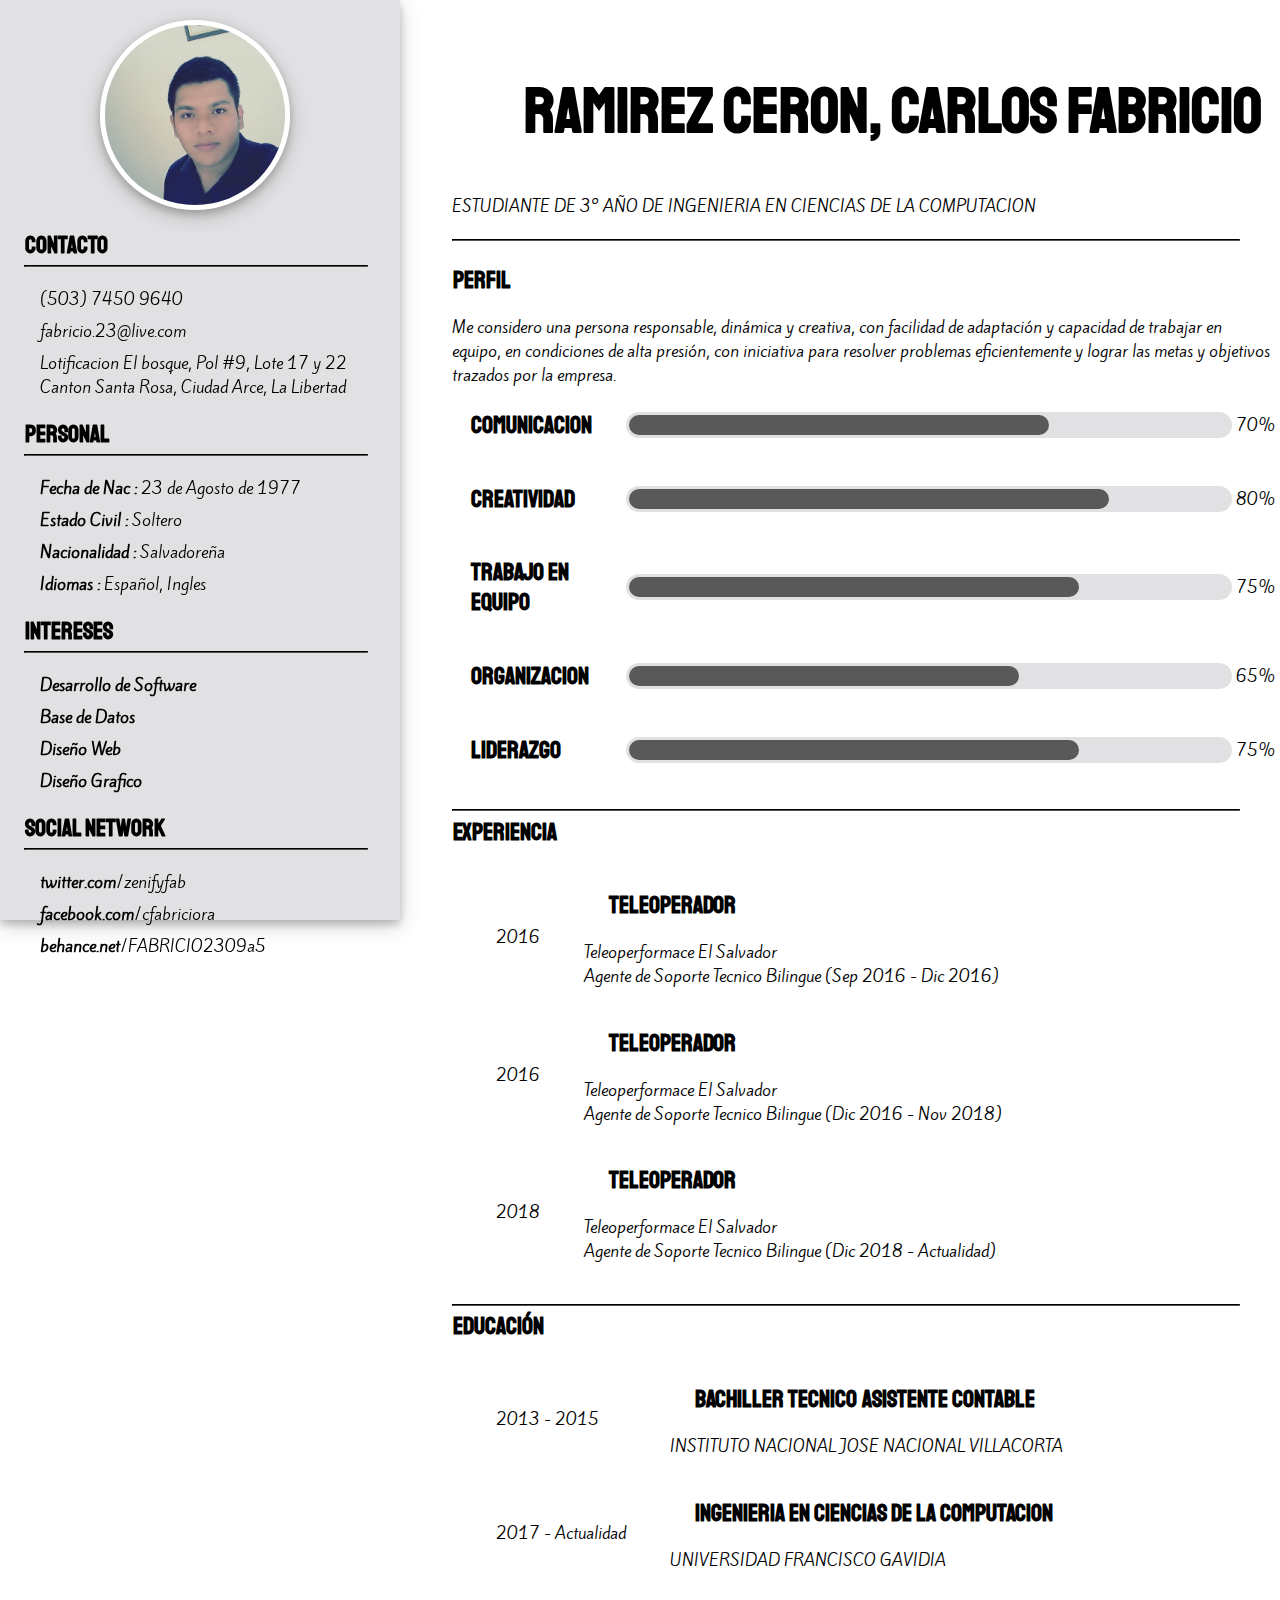
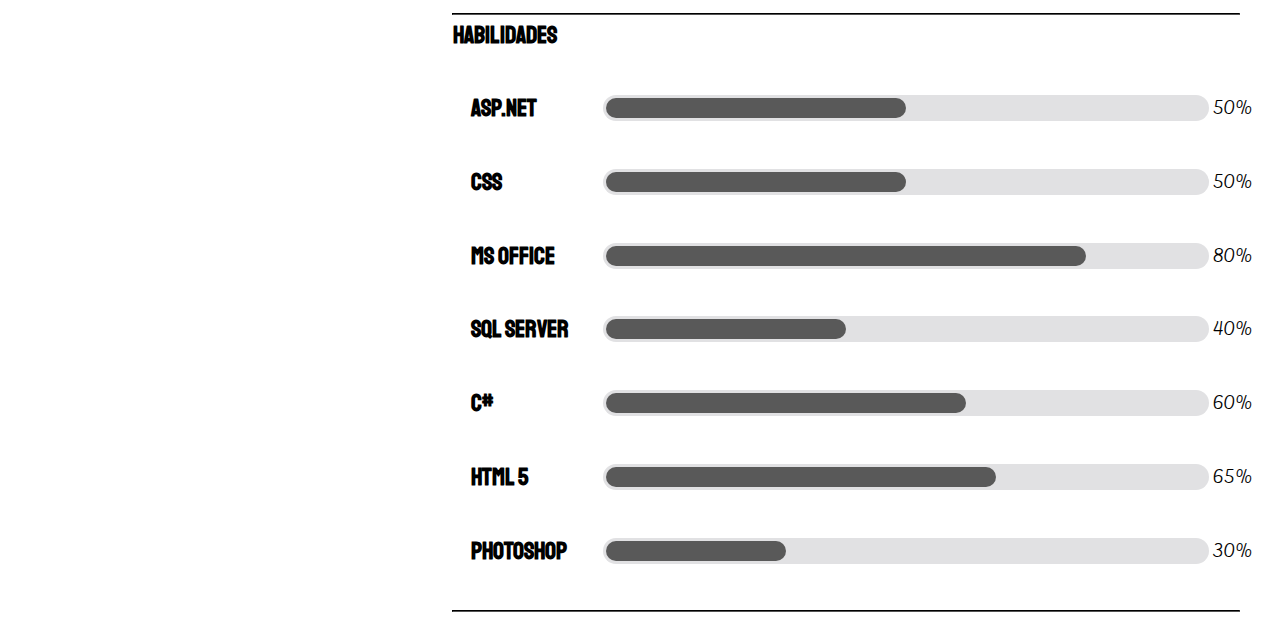
<file: index.html>
<!DOCTYPE html>
<html lang="es">
<head>
	<meta charset="UTF-8">
	<link rel="stylesheet" type="text/css" href="CVcss.css">
	<link href="https://fonts.googleapis.com/css?family=Kite+One|Staatliches" rel="stylesheet">
	<title>My Resume</title>
</head>
<body>
	<div class="container">
		<div class="left-p">
			<div id="Photo-p">
				<img src="photo.jpg" class="img-perfil">
			</div>
			<div id="Contacto">
				<h2>CONTACTO</h2>
				<hr>
				<br>
				<ul>
					<li><p>(503) 7450 9640</p></li>
					<li><p>fabricio.23@live.com</p></li>
					<li><p>
						Lotificacion El bosque,
						Pol #9, Lote 17 y 22
						Canton Santa Rosa,
						Ciudad Arce, La Libertad
					</p></li>
				</ul>
			</div>
			<div id="Personal">
				<h2>PERSONAL</h2>
				<hr>
				<br>
				<ul>
					<li><p><strong>Fecha de Nac : </strong> 23 de Agosto de 1977</p></li>
					<li><p><strong>Estado Civil : </strong> Soltero </p></li>
					<li><p><strong>Nacionalidad : </strong> Salvadoreña </p></li>
					<li><p><strong>Idiomas : </strong> Español, Ingles </p></li>
				</ul>
			</div>
			<div id="Intereses">
				<h2>INTERESES</h2>
				<hr>
				<br>
					<ul>
					<li><p><strong>Desarrollo de Software</strong></p></li>
					<li><p><strong>Base de Datos</strong></p></li>
					<li><p><strong>Diseño Web</strong></p></li>
					<li><p><strong>Diseño Grafico</strong></p></li>
					</ul>
			</div>
			<div id="Social Network">
				<h2>SOCIAL NETWORK</h2>
				<hr>
				<br>
				<ul>
					<li><p><strong>twitter.com</strong>/zenifyfab</p></li>
					<li><p><strong>facebook.com</strong>/cfabriciora</p></li>
					<li><p><strong>behance.net</strong>/FABRICIO2309a5</p></li>
				</ul>
			</div>
		</div>
		<div class="right-p">
			<div id="Name">
				<h1 style="margin-left: 1.5em;">Ramirez Ceron, Carlos Fabricio</h1>
				<p style="margin-left: 1.5em;">ESTUDIANTE DE 3° AÑO DE INGENIERIA EN CIENCIAS DE LA COMPUTACION</p>
				<br>
				<br>
				<hr>
			</div>
			<br>
			<div id="Perfil">
				<h2>PERFIL</h2>
				<p style="margin-left: 1.5em;"> Me considero una persona responsable, dinámica y creativa, con facilidad de
					adaptación y capacidad de trabajar en equipo, en condiciones de alta presión, con iniciativa para resolver problemas eficientemente y lograr las metas y objetivos trazados por la empresa.
				</p>
					<table id="table-hab">
						<tbody>
							<tr>
								<td><h2>COMUNICACION</h2></td>
								<td>
									<div id="progressbar"> 
										<div style="width:70%"></div>
									</div>
								</td>
								<td>70%</td>
							</tr>
							<tr>
								<td><h2>CREATIVIDAD</h2></td>
								<td>
									<div id="progressbar"> 
										<div style="width:80%"></div>
									</div>
								</td>
								<td>80%</td>
							</tr>
							<tr>
								<td><h2>TRABAJO EN EQUIPO</h2></td>
								<td>
									<div id="progressbar"> 
										<div style="width:75%"></div>
									</div>
								</td>
								<td>75%</td>
							</tr>
							<tr>
								<td><h2>ORGANIZACION</h2></td>
								<td>
									<div id="progressbar"> 
										<div style="width:65%"></div>
									</div>
								</td>
								<td>65%</td>
							</tr>
							<tr>
								<td><h2>LIDERAZGO</h2></td>
								<td>
									<div id="progressbar"> 
										<div style="width:75%"></div>
									</div>
								</td>
								<td>75%</td>
							</tr>
						</tbody>
					</table>
				
				<br>
				<br>
				<hr>
			</div>
			<div id="Experiencia">
				<h2>EXPERIENCIA</h2>
				<table id="table-exp">
					<tbody>
						<tr>
							<td>2016</td>
							<td>
								<ul>
									<li><h2>TELEOPERADOR</h2></li>
									<li>Teleoperformace El Salvador</li>
									<li>Agente de Soporte Tecnico Bilingue			(Sep 2016 - Dic 2016)</li>
								</ul>
							</td>
						</tr>
						<tr>
							<td>2016</td>
							<td>
								<ul>
									<li><h2>TELEOPERADOR</h2></li>
									<li>Teleoperformace El Salvador</li>
									<li>Agente de Soporte Tecnico Bilingue			(Dic 2016 - Nov 2018)</li>
								</ul>
							</td>
						</tr>
						<tr>
							<td>2018</td>
							<td>
								<ul>
									<li><h2>TELEOPERADOR</h2></li>
									<li>Teleoperformace El Salvador</li>
									<li>Agente de Soporte Tecnico Bilingue			(Dic 2018 - Actualidad)</li>
								</ul>
							</td>
						</tr>
					</tbody>
				</table>
				<br>
				<br>
				<hr>
			</div>
			<div id="Educacion">
				<h2>EDUCACIÓN</h2>
				
				<table id="table-exp">
					<tbody>
						<tr>
							<td>2013 - 2015</td>
							<td>
								<ul>
									<li><h2>Bachiller Tecnico Asistente Contable</h2></li>
									<li>INSTITUTO NACIONAL JOSE NACIONAL VILLACORTA</li>
								</ul>
							</td>
						</tr>
						<tr>
							<td>2017 - Actualidad</td>
							<td>
								<ul>
									<li><h2>Ingenieria en Ciencias de la Computacion</h2></li>
									<li>UNIVERSIDAD FRANCISCO GAVIDIA</li>
								</ul>
							</td>
						</tr>
					</tbody>
				</table>

				<br>
				<br>
				<hr>
			</div>
			<div id="Habilidades">
				<h2>HABILIDADES</h2>
				
				<table id="table-hab">
					<tbody>
						<tr>
							<td><h2>ASP.NET</h2></td>
							<td>
								<div id="progressbar"> 
									<div style="width:50%"></div>
								</div>
							</td>
							<td>50%</td>
						</tr>
						<tr>
							<td><h2>CSS</h2></td>
							<td>
								<div id="progressbar"> 
									<div style="width:50%"></div>
								</div>
							</td>
							<td>50%</td>
						</tr>
						<tr>
							<td><h2>MS OFFICE</h2></td>
							<td>
								<div id="progressbar"> 
									<div style="width:80%"></div>
								</div>
							</td>
							<td>80%</td>
						</tr>
						<tr>
							<td><h2>SQL SERVER</h2></td>
							<td>
								<div id="progressbar"> 
									<div style="width:40%"></div>
								</div>
							</td>
							<td>40%</td>
						</tr>
						<tr>
							<td><h2>C#</h2></td>
							<td>
								<div id="progressbar"> 
									<div style="width:60%"></div>
								</div>
							</td>
							<td>60%</td>
						</tr>
						<tr>
							<td><h2>HTML 5</h2></td>
							<td>
								<div id="progressbar"> 
									<div style="width:65%"></div>
								</div>
							</td>
							<td>65%</td>
						</tr>
						<tr>
							<td><h2>PHOTOSHOP</h2></td>
							<td>
								<div id="progressbar"> 
									<div style="width:30%"></div>
								</div>
							</td>
							<td>30%</td>
						</tr>
					</tbody>
				</table>
				<br>
				<br>
				<hr>
			</div>
		</div>
	</div>
</body>
</html>
</file>
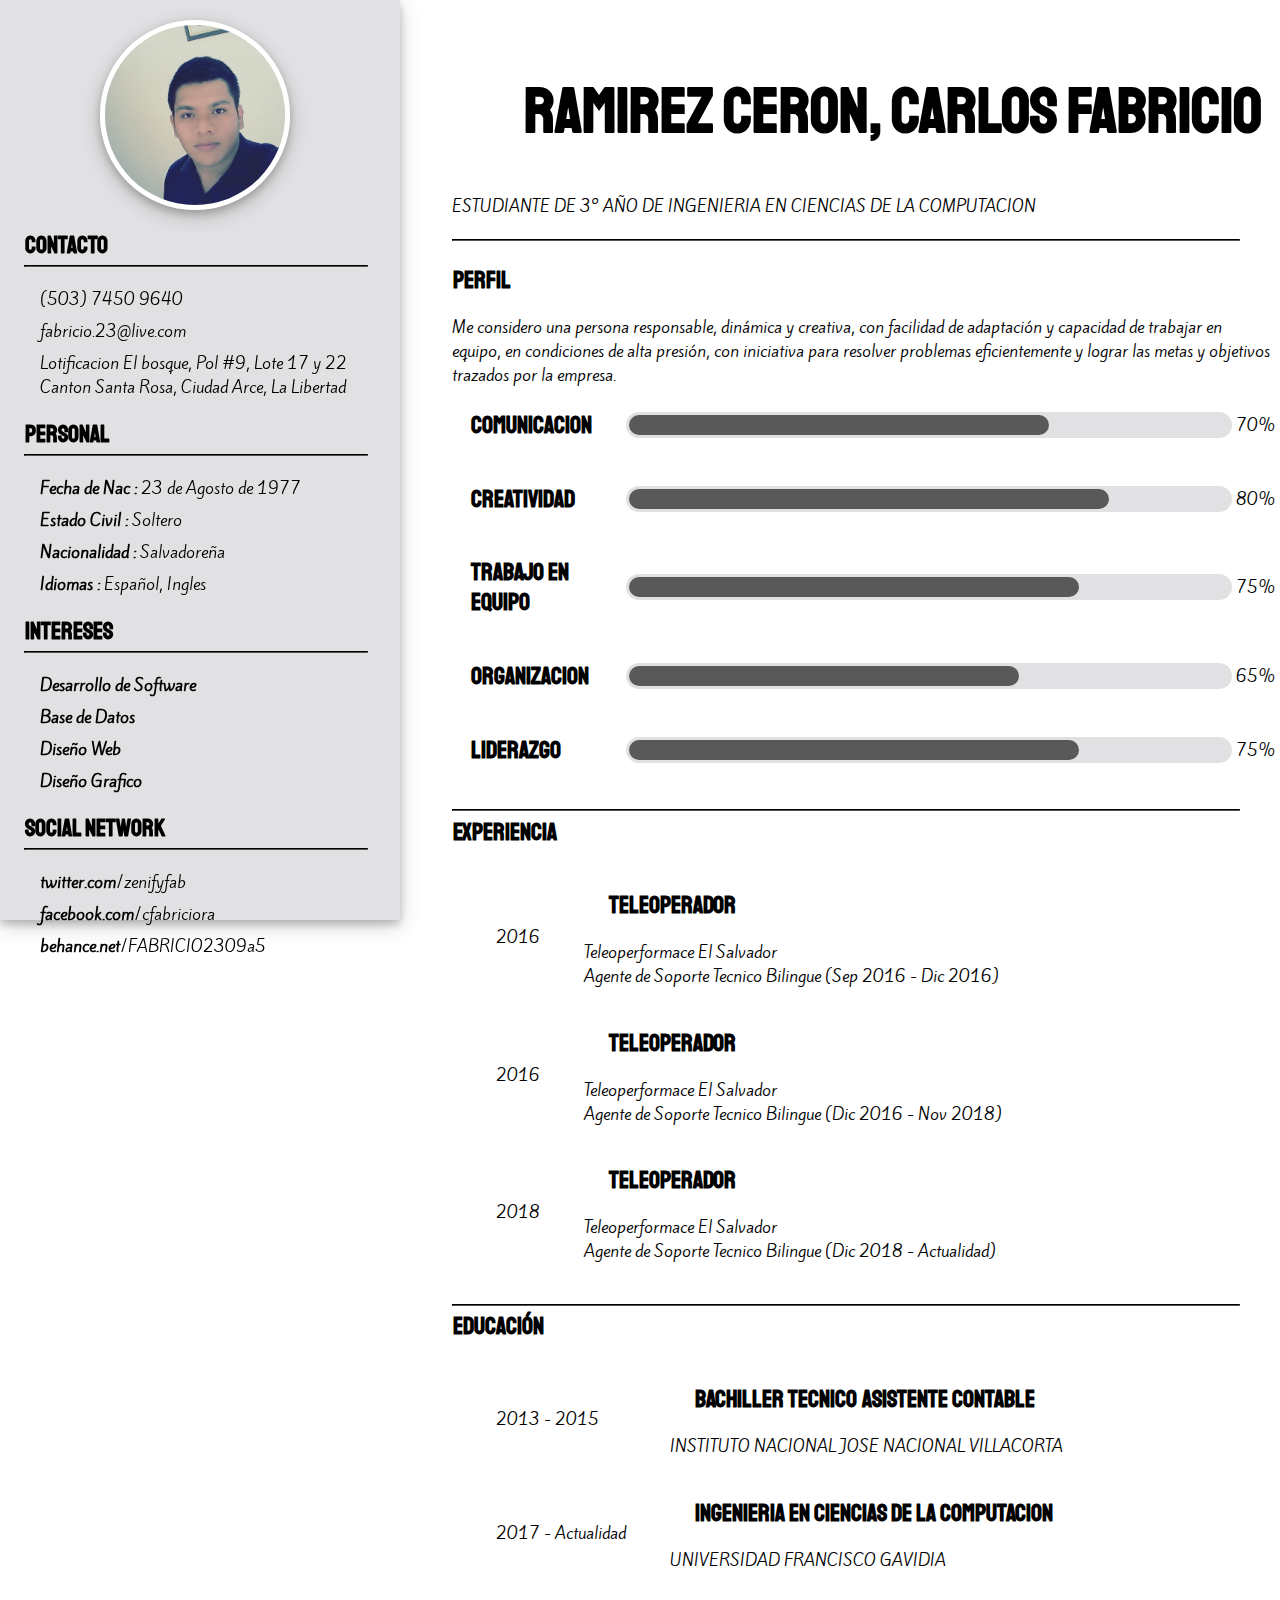
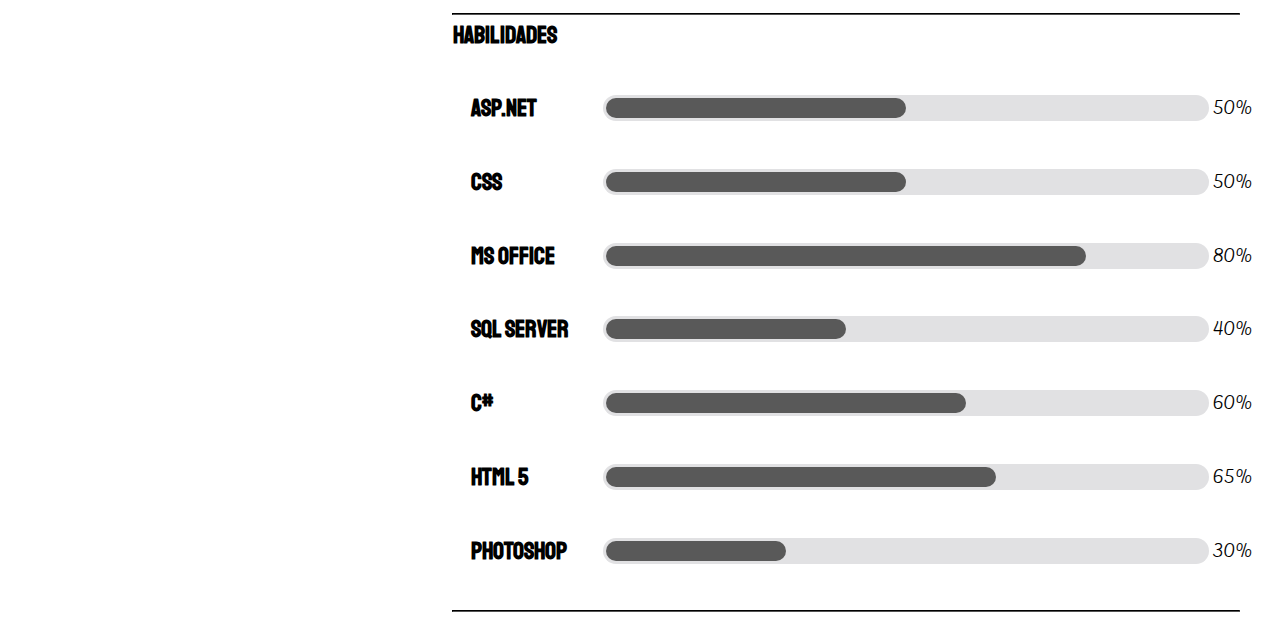
<file: CV.html>
<!DOCTYPE html>
<html lang="es">
<head>
	<meta charset="UTF-8">
	<link rel="stylesheet" type="text/css" href="CVcss.css">
	<link href="https://fonts.googleapis.com/css?family=Kite+One|Staatliches" rel="stylesheet">
	<title>My Resume</title>
</head>
<body>
	<div class="container">
		<div class="left-p">
			<div id="Photo-p">
				<img src="photo.jpg" class="img-perfil">
			</div>
			<div id="Contacto">
				<h2>CONTACTO</h2>
				<hr>
				<br>
				<ul>
					<li><p>(503) 7450 9640</p></li>
					<li><p>fabricio.23@live.com</p></li>
					<li><p>
						Lotificacion El bosque,
						Pol #9, Lote 17 y 22
						Canton Santa Rosa,
						Ciudad Arce, La Libertad
					</p></li>
				</ul>
			</div>
			<div id="Personal">
				<h2>PERSONAL</h2>
				<hr>
				<br>
				<ul>
					<li><p><strong>Fecha de Nac : </strong> 23 de Agosto de 1977</p></li>
					<li><p><strong>Estado Civil : </strong> Soltero </p></li>
					<li><p><strong>Nacionalidad : </strong> Salvadoreña </p></li>
					<li><p><strong>Idiomas : </strong> Español, Ingles </p></li>
				</ul>
			</div>
			<div id="Intereses">
				<h2>INTERESES</h2>
				<hr>
				<br>
					<ul>
					<li><p><strong>Desarrollo de Software</strong></p></li>
					<li><p><strong>Base de Datos</strong></p></li>
					<li><p><strong>Diseño Web</strong></p></li>
					<li><p><strong>Diseño Grafico</strong></p></li>
					</ul>
			</div>
			<div id="Social Network">
				<h2>SOCIAL NETWORK</h2>
				<hr>
				<br>
				<ul>
					<li><p><strong>twitter.com</strong>/zenifyfab</p></li>
					<li><p><strong>facebook.com</strong>/cfabriciora</p></li>
					<li><p><strong>behance.net</strong>/FABRICIO2309a5</p></li>
				</ul>
			</div>
		</div>
		<div class="right-p">
			<div id="Name">
				<h1 style="margin-left: 1.5em;">Ramirez Ceron, Carlos Fabricio</h1>
				<p style="margin-left: 1.5em;">ESTUDIANTE DE 3° AÑO DE INGENIERIA EN CIENCIAS DE LA COMPUTACION</p>
				<br>
				<br>
				<hr>
			</div>
			<br>
			<div id="Perfil">
				<h2>PERFIL</h2>
				<p style="margin-left: 1.5em;"> Me considero una persona responsable, dinámica y creativa, con facilidad de
					adaptación y capacidad de trabajar en equipo, en condiciones de alta presión, con iniciativa para resolver problemas eficientemente y lograr las metas y objetivos trazados por la empresa.
				</p>
					<table id="table-hab">
						<tbody>
							<tr>
								<td><h2>COMUNICACION</h2></td>
								<td>
									<div id="progressbar"> 
										<div style="width:70%"></div>
									</div>
								</td>
								<td>70%</td>
							</tr>
							<tr>
								<td><h2>CREATIVIDAD</h2></td>
								<td>
									<div id="progressbar"> 
										<div style="width:80%"></div>
									</div>
								</td>
								<td>80%</td>
							</tr>
							<tr>
								<td><h2>TRABAJO EN EQUIPO</h2></td>
								<td>
									<div id="progressbar"> 
										<div style="width:75%"></div>
									</div>
								</td>
								<td>75%</td>
							</tr>
							<tr>
								<td><h2>ORGANIZACION</h2></td>
								<td>
									<div id="progressbar"> 
										<div style="width:65%"></div>
									</div>
								</td>
								<td>65%</td>
							</tr>
							<tr>
								<td><h2>LIDERAZGO</h2></td>
								<td>
									<div id="progressbar"> 
										<div style="width:75%"></div>
									</div>
								</td>
								<td>75%</td>
							</tr>
						</tbody>
					</table>
				
				<br>
				<br>
				<hr>
			</div>
			<div id="Experiencia">
				<h2>EXPERIENCIA</h2>
				<table id="table-exp">
					<tbody>
						<tr>
							<td>2016</td>
							<td>
								<ul>
									<li><h2>TELEOPERADOR</h2></li>
									<li>Teleoperformace El Salvador</li>
									<li>Agente de Soporte Tecnico Bilingue			(Sep 2016 - Dic 2016)</li>
								</ul>
							</td>
						</tr>
						<tr>
							<td>2016</td>
							<td>
								<ul>
									<li><h2>TELEOPERADOR</h2></li>
									<li>Teleoperformace El Salvador</li>
									<li>Agente de Soporte Tecnico Bilingue			(Dic 2016 - Nov 2018)</li>
								</ul>
							</td>
						</tr>
						<tr>
							<td>2018</td>
							<td>
								<ul>
									<li><h2>TELEOPERADOR</h2></li>
									<li>Teleoperformace El Salvador</li>
									<li>Agente de Soporte Tecnico Bilingue			(Dic 2018 - Actualidad)</li>
								</ul>
							</td>
						</tr>
					</tbody>
				</table>
				<br>
				<br>
				<hr>
			</div>
			<div id="Educacion">
				<h2>EDUCACIÓN</h2>
				
				<table id="table-exp">
					<tbody>
						<tr>
							<td>2013 - 2015</td>
							<td>
								<ul>
									<li><h2>Bachiller Tecnico Asistente Contable</h2></li>
									<li>INSTITUTO NACIONAL JOSE NACIONAL VILLACORTA</li>
								</ul>
							</td>
						</tr>
						<tr>
							<td>2017 - Actualidad</td>
							<td>
								<ul>
									<li><h2>Ingenieria en Ciencias de la Computacion</h2></li>
									<li>UNIVERSIDAD FRANCISCO GAVIDIA</li>
								</ul>
							</td>
						</tr>
					</tbody>
				</table>

				<br>
				<br>
				<hr>
			</div>
			<div id="Habilidades">
				<h2>HABILIDADES</h2>
				
				<table id="table-hab">
					<tbody>
						<tr>
							<td><h2>ASP.NET</h2></td>
							<td>
								<div id="progressbar"> 
									<div style="width:50%"></div>
								</div>
							</td>
							<td>50%</td>
						</tr>
						<tr>
							<td><h2>CSS</h2></td>
							<td>
								<div id="progressbar"> 
									<div style="width:50%"></div>
								</div>
							</td>
							<td>50%</td>
						</tr>
						<tr>
							<td><h2>MS OFFICE</h2></td>
							<td>
								<div id="progressbar"> 
									<div style="width:80%"></div>
								</div>
							</td>
							<td>80%</td>
						</tr>
						<tr>
							<td><h2>SQL SERVER</h2></td>
							<td>
								<div id="progressbar"> 
									<div style="width:40%"></div>
								</div>
							</td>
							<td>40%</td>
						</tr>
						<tr>
							<td><h2>C#</h2></td>
							<td>
								<div id="progressbar"> 
									<div style="width:60%"></div>
								</div>
							</td>
							<td>60%</td>
						</tr>
						<tr>
							<td><h2>HTML 5</h2></td>
							<td>
								<div id="progressbar"> 
									<div style="width:65%"></div>
								</div>
							</td>
							<td>65%</td>
						</tr>
						<tr>
							<td><h2>PHOTOSHOP</h2></td>
							<td>
								<div id="progressbar"> 
									<div style="width:30%"></div>
								</div>
							</td>
							<td>30%</td>
						</tr>
					</tbody>
				</table>
				<br>
				<br>
				<hr>
			</div>
		</div>
	</div>
</body>
</html>
</file>
<file: CVcss.css>
body {

}

.left-p {
	height: 100%;
	width:  400px;
	position: fixed;
	z-index: 1;
	top: 0;
	left: 0;
	background-color: #E1E1E3;
	padding-top: 20px;
	box-shadow: 0 4px 8px 0 rgba(0, 0, 0, 0.2), 0 6px 20px 0 rgba(0, 0, 0, 0.19);
}

.right-p {
	height: 100%;
	width:  auto;
	top: 0;
	right: 0;
	margin-left: 420px;
	padding-top: 20px;


}

li {
	list-style-type: none;
}

.img-perfil {
	max-width: 100%;
	height: auto;
	display: block;
	border-radius: 50%;
	border: 5px solid white;
	box-shadow: 0 4px 8px 0 rgba(0, 0, 0, 0.2), 0 6px 20px 0 rgba(0, 0, 0, 0.19);
}

#Photo-p {
	margin: 0px 120px 0px 100px;
}

h2 {
	margin-left: 25px;
	font-family: 'Staatliches', cursive;
}
h1{
	font-size: 4em;
	font-family: 'Staatliches', cursive;
}
h3{
	margin-left: 25px;
	font-family: 'Staatliches', cursive;
}
h4 {
	font-family: 'Staatliches', cursive;
}

.ul-p {
	font-family: 'Staatliches', cursive;
	font-size: 1.5em;
	font-weight: bold;
}

hr { 
  display: block;
  margin-top: -0.9em;
  margin-bottom: -0.9em;
  margin-left: 1.5em;
  margin-right: 2em;
  border-style: inset;
  border-width: 0.5px;
  border-color: black;

} 

p {
	font-family: 'Kite One', sans-serif;
	display: block;
  margin-top: 0.5em;
  margin-bottom: 0;
  margin-left: 0;
  margin-right: 0;
}

#table-exp {
	margin-left: 65px;
	font-family: 'Kite One', sans-serif;
}
#table-hab {
	margin-left: 15px;
	font-family: 'Kite One', sans-serif;
}
#progressbar {
  background-color: #E1E1E3;
  border-radius: 13px;
  width: 600px;
  padding: 3px;
  margin-left: 30px;
}

#progressbar>div {
  background-color: #595959	;
  height: 20px;
  border-radius: 10px;
}
</file>
